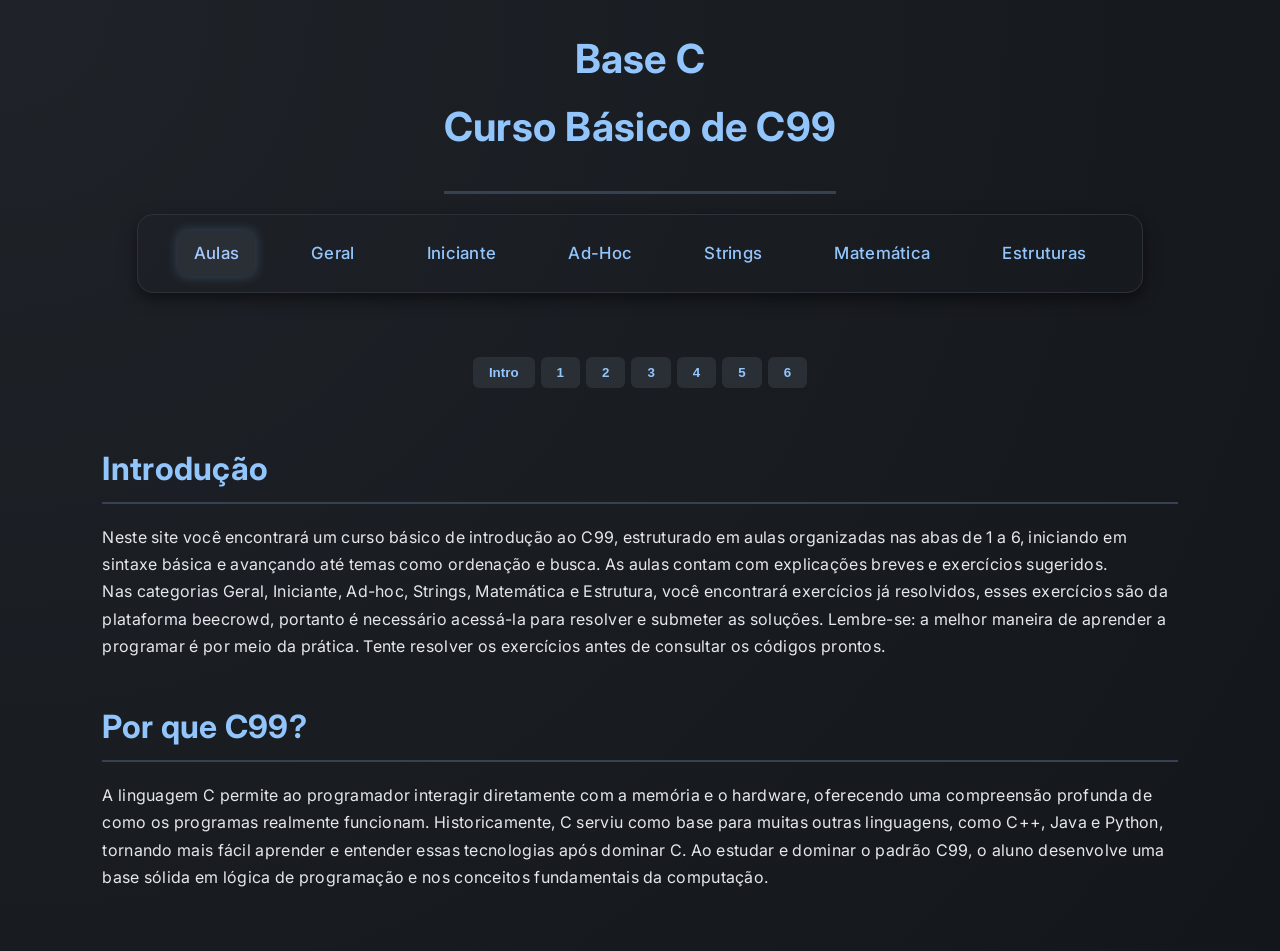
<file: index.html>
<!DOCTYPE html>
<html lang="pt-br">
<head>
  <meta charset="UTF-8">
  <meta name="viewport" content="width=device-width, initial-scale=1.0">
  <title>Base C</title>
  <link rel="stylesheet" href="css/style.css">
  <link rel="icon" href="/imagens/c.png" type="image/png">

  <!-- CSS MÍNIMO e NAMESPACED só para controlar visibilidade das "abas" sem tocar no seu style.css -->
  <style>
    .aula { display: none; }
    .aula.active { display: block; }

    /* Botões de navegação (muito simples, sem override pesado) */
    #abas-aulas { display:flex; gap:6px; flex-wrap:wrap; justify-content:center; margin:14px 0; }
    #abas-aulas .tab-btn { cursor:pointer; padding:6px 10px; border-radius:6px; background:transparent; border:1px solid transparent; }
  </style>
</head>
<body>
  <h1>Base C<br>Curso Básico de C99</h1>

  <header class="banner">
    <nav class="categorias-menu">
      <a class="categoria ativo" href="/index.html">Aulas</a>
      <a class="categoria" href="/geral/geral.html">Geral</a>
      <a class="categoria" href="/iniciante/iniciante.html">Iniciante</a>
      <a class="categoria" href="/adhoc/adhoc.html">Ad-Hoc</a>
      <a class="categoria" href="/strings/strings.html">Strings</a>
      <a class="categoria" href="/matematica/matematica.html">Matemática</a>
      <a class="categoria" href="/estruturas/estruturas.html">Estruturas</a>
    </nav>
  </header>

  <!-- Botões de navegação das aulas (um único arquivo) -->
  <div id="abas-aulas" role="tablist" aria-label="Navegação entre aulas">
    <button type="button" class="tab-btn" data-target="intro">Intro</button>
    <button type="button" class="tab-btn" data-target="aula-1">1</button>
    <button type="button" class="tab-btn" data-target="aula-2">2</button>
    <button type="button" class="tab-btn" data-target="aula-3">3</button>
    <button type="button" class="tab-btn" data-target="aula-4">4</button>
    <button type="button" class="tab-btn" data-target="aula-5">5</button>
    <button type="button" class="tab-btn" data-target="aula-6">6</button>
  </div>

  <!-- ---------- Conteúdo (tudo dentro do mesmo HTML) ---------- -->
  <!-- Cada section tem class="aula" e id único; a exibição é controlada por JS -->
  <main>
    <!-- Intro / Por que C99? -->
    <section id="intro" class="aula">
      <h2>Introdução</h2>

      <p>Neste site você encontrará um curso básico de introdução ao C99, estruturado em aulas organizadas nas abas de 1 a 6, iniciando em sintaxe básica e avançando até temas como ordenação e busca. As aulas contam com explicações breves e exercícios sugeridos.
        <br>
        Nas categorias Geral, Iniciante, Ad-hoc, Strings, Matemática e Estrutura, você encontrará exercícios já resolvidos, esses exercícios são da plataforma beecrowd, portanto é necessário acessá-la para resolver e submeter as soluções. Lembre-se: a melhor maneira de aprender a programar é por meio da prática. Tente resolver os exercícios antes de consultar os códigos prontos.
      </p>

      <h2>Por que C99?</h2>
      
      <p>A linguagem C permite ao programador interagir diretamente com a memória e o hardware, oferecendo uma compreensão profunda de como os programas realmente funcionam. Historicamente, C serviu como base para muitas outras linguagens, como C++, Java e Python, tornando mais fácil aprender e entender essas tecnologias após dominar C. Ao estudar e dominar o padrão C99, o aluno desenvolve uma base sólida em lógica de programação e nos conceitos fundamentais da computação.</p>
    </section>

    <!-- Aula 1 -->
    <section id="aula-1" class="aula">
      <h2>AULA 1 – Sintaxe Básica do C99</h2>

      <h3>Estrutura mínima de um programa</h3>
      <p>Um programa em C99 sempre tem uma função principal <code>main</code>, onde a execução começa.</p>
      <div class="codigo">
<pre><code>#include &lt;stdio.h&gt;

int main(void) {
    printf("Olá, Gabriel!\n");
    return 0;
}
</code></pre>
      </div>

      <h3>Declaração de variáveis</h3>
      <div class="codigo">
<pre><code>int idade = 19;       // número inteiro
float altura = 1.75;  // número real
char letra = 'G';     // caractere único</code></pre>
      </div>
      <p><strong>⚠️ Lembre-se:</strong> C é fortemente tipado — não dá pra trocar o tipo depois.</p>

      <h3>Entrada e saída</h3>
      <div class="codigo">
<pre><code>#include &lt;stdio.h&gt;

int main(void) {
    int x;
    printf("Digite um número: ");
    scanf("%d", &x); 
    printf("Você digitou: %d\n", x);
    return 0;
}</code></pre>
      </div>

      <h3>Formatos principais do scanf/printf</h3>
      <table>
        <tr><th>Tipo</th><th>Descrição</th><th>Formato</th></tr>
        <tr><td>int</td><td>Inteiro</td><td>%d</td></tr>
        <tr><td>float</td><td>Real</td><td>%f</td></tr>
        <tr><td>double</td><td>Real duplo</td><td>%lf</td></tr>
        <tr><td>char</td><td>Caractere</td><td>%c</td></tr>
        <tr><td>char[]</td><td>String</td><td>%s</td></tr>
      </table>

      <h3>Operadores básicos</h3>
      <table>
        <tr><th>Categoria</th><th>Exemplos</th><th>Descrição</th></tr>
        <tr><td>Aritméticos</td><td>+ - * / %</td><td>soma, subtração, multiplicação, divisão, resto</td></tr>
        <tr><td>Relacionais</td><td>== != &gt; &lt; &gt;= &lt;=</td><td>comparações</td></tr>
        <tr><td>Lógicos</td><td>&& || !</td><td>operações lógicas</td></tr>
        <tr><td>Atribuição</td><td>= += -= *= /=</td><td>atribui ou atualiza valores</td></tr>
      </table>

      <h3>Comentários</h3>
      <div class="codigo">
<pre><code>// comentário de uma linha

/*
comentário
de várias linhas
*/</code></pre>
      </div>

      <h3>Desafio da Aula 1</h3>
      <p>Escreva um programa que:</p>
      <ul>
        <li>Leia dois números inteiros.</li>
        <li>Mostre a soma, diferença, produto e quociente entre eles (com duas casas decimais).</li>
      </ul>
      <p><strong>💡 Dica:</strong> use <code>%.2f</code> para limitar as casas decimais.</p>
    </section>

    <!-- Aula 2 -->
    <section id="aula-2" class="aula">
      <h2>AULA 2 – Estruturas de Decisão e Repetição</h2>

      <h3>Estruturas de Decisão</h3>

      <h4>✅ if / else</h4>
      <p>Executa um bloco se a condição for verdadeira, senão outro bloco.</p>
      <div class="codigo">
<pre><code>#include &lt;stdio.h&gt;

int main(void) {
    int idade;
    printf("Digite sua idade: ");
    scanf("%d", &idade);

    if (idade >= 18) {
        printf("Maior de idade.\n");
    } else {
        printf("Menor de idade.\n");
    }

    return 0;
}</code></pre>
      </div>
      <p>⚠️ As chaves <code>{}</code> são opcionais para um bloco de uma linha, mas é recomendado sempre usar.</p>

      <h4>✅ if / else if / else</h4>
      <p>Usado quando há múltiplas condições possíveis.</p>
      <div class="codigo">
<pre><code>#include &lt;stdio.h&gt;

int main(void) {
    int nota;
    printf("Digite sua nota: ");
    scanf("%d", &amp;nota);

    if (nota >= 90) {
        printf("Aprovado com A\n");
    } else if (nota >= 70) {
        printf("Aprovado com B\n");
    } else if (nota >= 50) {
        printf("Aprovado com C\n");
    } else {
        printf("Reprovado\n");
    }

    return 0;
}</code></pre>
      </div>

      <h4>✅ switch / case</h4>
      <p>Mais eficiente que vários if/else quando se compara um valor fixo.</p>
      <div class="codigo">
<pre><code>#include &lt;stdio.h&gt;

int main(void) {
    int opcao;
    printf("1 - Café\n2 - Chá\n3 - Suco\nEscolha: ");
    scanf("%d", &opcao);

    switch (opcao) {
        case 1:
            printf("Você escolheu café.\n");
            break;
        case 2:
            printf("Você escolheu chá.\n");
            break;
        case 3:
            printf("Você escolheu suco.\n");
            break;
        default:
            printf("Opção inválida.\n");
    }

    return 0;
}</code></pre>
      </div>
      <p>⚠️ Nunca esqueça do <code>break</code>, senão o programa continua executando os próximos <code>case</code>.</p>

      <h3>Estruturas de Repetição</h3>

      <h4>🔸 while</h4>
      <p>Repete enquanto a condição for verdadeira.</p>
      <div class="codigo">
<pre><code>#include &lt;stdio.h&gt;

int main(void) {
    int i = 1;
    while (i <= 5) {
        printf("%d\n", i);
        i++; 
    }
    return 0;
}</code></pre>
      </div>

      <h4>🔸 do / while</h4>
      <p>Garante pelo menos uma execução, mesmo que a condição seja falsa no início.</p>
      <div class="codigo">
<pre><code>#include &lt;stdio.h&gt;

int main(void) {
    int senha;
    do {
        printf("Digite a senha (1234): ");
        scanf("%d", &senha);
    } while (senha != 1234);

    printf("Acesso permitido!\n");
    return 0;
}</code></pre>
      </div>

      <h4>🔸 for</h4>
      <p>Mais usado quando sabemos o número de repetições.</p>
      <div class="codigo">
<pre><code>#include &lt;stdio.h&gt;

int main(void) {
    for (int i = 0; i &lt; 5; i++) {
        printf("Valor de i: %d\n", i);
    }
    return 0;
}</code></pre>
      </div>
      <p>Estrutura: <code>for (inicialização; condição; incremento)</code></p>

      <h3>Comandos úteis dentro de laços</h3>
      <table>
        <tr><th>Comando</th><th>Função</th></tr>
        <tr><td>break</td><td>Encerra o laço imediatamente</td></tr>
        <tr><td>continue</td><td>Pula o restante do laço e vai para a próxima iteração</td></tr>
      </table>
      <div class="codigo">
<pre><code>#include &lt;stdio.h&gt;

int main(void) {
    for (int i = 1; i &lt;= 10; i++) {
        if (i == 5) continue; // pula o 5
        if (i == 8) break;    // para no 8
        printf("%d ", i);
    }
    return 0;
}</code></pre>
      </div>
      <p>Saída: <code>1 2 3 4 6 7</code></p>

      <h3>Desafio da Aula 2</h3>
      <p>Escreva um programa que:</p>
      <ul>
        <li>Leia um número <code>n</code>.</li>
        <li>Some todos os números de 1 até <code>n</code> usando <code>for</code> e mostre o resultado.</li>
        <li>Tente reescrever usando <code>while</code>.</li>
      </ul>
    </section>

    <!-- Aula 3 -->
    <section id="aula-3" class="aula">
      <h2>AULA 3 – Variáveis Compostas em C99</h2>

      <p>Em C, variáveis compostas permitem armazenar vários valores do mesmo tipo. Os principais são:</p>
      <ul>
        <li><strong>Vetores</strong> (arrays unidimensionais)</li>
        <li><strong>Matrizes</strong> (arrays bidimensionais)</li>
        <li><strong>Strings</strong> (arrays de char)</li>
      </ul>

      <h3>🔹 Vetores (arrays)</h3>
      <p>Um vetor é uma sequência contígua de elementos do mesmo tipo.</p>
      <div class="codigo">
<pre><code>#include &lt;stdio.h&gt;

int main(void) {
    int numeros[5]; // vetor de 5 inteiros

    // Leitura
    for (int i = 0; i &lt; 5; i++) {
        printf("Digite o número %d: ", i + 1);
        scanf("%d", &numeros[i]);
    }

    // Exibição
    printf("Valores digitados: ");
    for (int i = 0; i &lt; 5; i++) {
        printf("%d ", numeros[i]);
    }

    return 0;
}</code></pre>
      </div>
      <p>🧩 Importante: os índices começam em 0 e vão até <code>tamanho-1</code>.</p>

      <h4>🔸 Inicialização direta</h4>
      <div class="codigo">
<pre><code>int notas[4] = {8, 9, 7, 10};
int notas2[] = {8, 9, 7, 10}; // compilador deduz o tamanho
</code></pre>
      </div>

      <h3>🔹 Matrizes (arrays bidimensionais)</h3>
      <p>Uma matriz é como uma tabela com linhas e colunas.</p>
      <div class="codigo">
<pre><code>#include &lt;stdio.h&gt;

int main(void) {
    int matriz[2][3]; // 2 linhas, 3 colunas

    // Leitura
    for (int i = 0; i &lt; 2; i++) {
        for (int j = 0; j &lt; 3; j++) {
            printf("Elemento [%d][%d]: ", i, j);
            scanf("%d", &matriz[i][j]);
        }
    }

    // Exibição
    printf("\nMatriz digitada:\n");
    for (int i = 0; i &lt; 2; i++) {
        for (int j = 0; j &lt; 3; j++) {
            printf("%d ", matriz[i][j]);
        }
        printf("\n");
    }

    return 0;
}</code></pre>
      </div>
      <p>⚙️ A memória da matriz é contígua, mas indexada em duas dimensões.</p>

      <h3>🔹 Strings</h3>
      <p>Strings em C são vetores de caracteres terminados por <code>'\0'</code> (caractere nulo).</p>
      <div class="codigo">
<pre><code>#include &lt;stdio.h&gt;

int main(void) {
    char nome[20]; // até 19 letras + '\0'

    printf("Digite seu nome: ");
    scanf("%s", nome); // lê até o primeiro espaço

    printf("Olá, %s!\n", nome);
    return 0;
}</code></pre>
      </div>
      <p>⚠️ <code>scanf("%s")</code> não lê espaços. Para nomes completos, use <code>fgets()</code>:</p>
      <div class="codigo">
<pre><code>fgets(nome, 20, stdin);</code></pre>
      </div>

      <h4>🔸 Manipulação básica de strings</h4>
      <div class="codigo">
<pre><code>#include &lt;stdio.h&gt;
#include &lt;string.h&gt;

int main(void) {
    char palavra1[20] = "C99";
    char palavra2[20];

    strcpy(palavra2, palavra1);      // copia
    strcat(palavra2, " é legal");    // concatena
    printf("%s\n", palavra2);        // exibe
    printf("Tamanho: %lu\n", strlen(palavra2)); // tamanho

    return 0;
}</code></pre>
      </div>

      <h3>🔹 Vetores e funções matemáticas</h3>
      <p>A biblioteca <code>&lt;math.h&gt;</code> traz funções úteis:</p>
      <table>
        <tr><th>Função</th><th>Descrição</th></tr>
        <tr><td>sqrt(x)</td><td>Raiz quadrada</td></tr>
        <tr><td>pow(x, y)</td><td>Potência</td></tr>
        <tr><td>fabs(x)</td><td>Valor absoluto (float)</td></tr>
        <tr><td>ceil(x) / floor(x)</td><td>Arredondamento para cima/baixo</td></tr>
      </table>
      <div class="codigo">
<pre><code>#include &lt;stdio.h&gt;
#include &lt;math.h&gt;

int main(void) {
    float valores[3] = {4.0, 9.0, 16.0};

    for (int i = 0; i &lt; 3; i++) {
        printf("Raiz de %.1f = %.1f\n", valores[i], sqrt(valores[i]));
    }

    return 0;
}</code></pre>
      </div>

      <h3>Desafio da Aula 3</h3>
      <ul>
        <li>Leia 5 números reais e armazene em um vetor.</li>
        <li>Calcule a média dos valores.</li>
        <li>Mostre todos os números maiores que a média.</li>
        <li>💡 Extra: faça uma matriz 3×3 e calcule a soma da diagonal principal.</li>
      </ul>
    </section>

    <!-- Aula 4 -->
    <section id="aula-4" class="aula">
      <h2>AULA 4 – Modularização em C99</h2>

      <p>A modularização é o processo de dividir um programa em partes menores (funções). Isso deixa o código mais limpo, reutilizável e fácil de manter.</p>

      <h3>🔹 Estrutura básica de uma função</h3>
      <p><code>tipo_de_retorno nome_da_funcao(parâmetros) { /* corpo */ return valor; }</code></p>

      <div class="codigo">
<pre><code>#include &lt;stdio.h&gt;

// Função que soma dois inteiros
int soma(int a, int b) {
    return a + b;
}

int main(void) {
    int x = 10, y = 5;
    int resultado = soma(x, y);
    printf("Soma = %d\n", resultado);
    return 0;
}</code></pre>
      </div>

      <h3>🔹 Tipos de funções</h3>
      <table>
        <tr><th>Tipo</th><th>Exemplo</th><th>Descrição</th></tr>
        <tr><td>void</td><td>void mensagem()</td><td>Não retorna nada</td></tr>
        <tr><td>com retorno</td><td>int soma()</td><td>Retorna um valor</td></tr>
        <tr><td>com parâmetros</td><td>float media(float a, float b)</td><td>Recebe valores externos</td></tr>
      </table>

      <h4>✅ Exemplo: função sem retorno e sem parâmetros</h4>
      <div class="codigo">
<pre><code>void saudacao(void) {
    printf("Olá, Gabriel!\n");
}

int main(void) {
    saudacao();
    return 0;
}</code></pre>
      </div>

      <h4>✅ Exemplo: função com retorno e parâmetros</h4>
      <div class="codigo">
<pre><code>#include &lt;stdio.h&gt;

int quadrado(int n) {
    return n * n;
}

int main(void) {
    printf("Quadrado de 5 = %d\n", quadrado(5));
    return 0;
}</code></pre>
      </div>

      <h3>🔹 Escopo de variáveis</h3>
      <p>Variáveis locais → existem apenas dentro da função. <br>
         Variáveis globais → declaradas fora de qualquer função.</p>

      <div class="codigo">
<pre><code>#include &lt;stdio.h&gt;

int global = 10;

void mostrar(void) {
    int local = 5;
    printf("Global = %d | Local = %d\n", global, local);
}

int main(void) {
    mostrar();
    return 0;
}</code></pre>
      </div>
      <p>⚠️ Use variáveis globais com moderação — elas dificultam o controle do estado do programa.</p>

      <h3>🔹 Passagem de parâmetros</h3>
      <p>Por padrão, em C, os parâmetros são passados por valor (uma cópia é feita). Para alterar a variável original, usamos ponteiros (veremos melhor na Aula 5).</p>

      <div class="codigo">
<pre><code>#include &lt;stdio.h&gt;

void dobra(int n) {
    n = n * 2;
}

int main(void) {
    int x = 10;
    dobra(x);
    printf("%d\n", x); // ainda é 10
    return 0;
}</code></pre>
      </div>
      <p>A variável não muda no main porque apenas uma cópia foi alterada.</p>

      <h3>🔹 Declaração antecipada (protótipo de função)</h3>
      <div class="codigo">
<pre><code>#include &lt;stdio.h&gt;

int soma(int a, int b); // protótipo

int main(void) {
    printf("%d\n", soma(3, 4));
    return 0;
}

int soma(int a, int b) {
    return a + b;
}</code></pre>
      </div>
      <p>Permite organizar funções em arquivos separados.</p>

      <h3>🔹 Arquivos múltiplos</h3>
      <p>Em projetos grandes, usamos:</p>
      <ul>
        <li>Arquivos <code>.c</code> → implementações</li>
        <li>Arquivos <code>.h</code> → cabeçalhos (declarações e protótipos)</li>
      </ul>

      <h4>Exemplo de estrutura</h4>
      <p>Arquivos:</p>
      <ul>
        <li>main.c</li>
        <li>funcoes.c</li>
        <li>funcoes.h</li>
      </ul>

      <h4>funcoes.h</h4>
      <div class="codigo">
<pre><code>#ifndef FUNCOES_H
#define FUNCOES_H

int soma(int a, int b);
void mensagem(void);

#endif</code></pre>
      </div>

      <h4>funcoes.c</h4>
      <div class="codigo">
<pre><code>#include &lt;stdio.h&gt;
#include "funcoes.h"

int soma(int a, int b) {
    return a + b;
}

void mensagem(void) {
    printf("Bem-vindo ao programa modular!\n");
}</code></pre>
      </div>

      <h4>main.c</h4>
      <div class="codigo">
<pre><code>#include "funcoes.h"

int main(void) {
    mensagem();
    printf("Resultado: %d\n", soma(2, 3));
    return 0;
}</code></pre>
      </div>

      <h4>Compilação (terminal)</h4>
      <div class="codigo">
<pre><code>gcc main.c funcoes.c -o programa</code></pre>
      </div>

      <h3>Desafio da Aula 4</h3>
      <ul>
        <li>Crie um programa dividido em 3 arquivos (<code>main.c</code>, <code>operacoes.c</code>, <code>operacoes.h</code>).</li>
        <li>Leia dois números inteiros.</li>
        <li>Tenha funções para soma, subtração, multiplicação e divisão.</li>
        <li>Mostre todos os resultados.</li>
        <li>💡 Extra: adicione uma função que indique qual número é maior.</li>
      </ul>
    </section>

    <!-- Aula 5 -->
    <section id="aula-5" class="aula">
      <h2>AULA 5 – Ponteiros e Alocação Dinâmica</h2>

      <h3>🔹 1. O que é um ponteiro?</h3>
      <p>Um ponteiro é uma variável que guarda o endereço de memória de outra variável.</p>

      <div class="codigo">
<pre><code>int x = 10;
int *p = &x;  // p aponta para x

#include &lt;stdio.h&gt;

int main(void) {
    int x = 10;
    int *p = &x;

    printf("Valor de x: %d\n", x);
    printf("Endereço de x: %p\n", &x);
    printf("Valor de p (endereço armazenado): %p\n", p);
    printf("Valor apontado por p: %d\n", *p);

    *p = 20; // altera o valor de x através do ponteiro
    printf("Novo valor de x: %d\n", x);

    return 0;
}</code></pre>
      </div>

      <p>⚡ Símbolos importantes:</p>
      <ul>
        <li><code>&</code> → endereço da variável</li>
        <li><code>*</code> → valor contido no endereço (desreferenciação)</li>
      </ul>

      <h3>🔹 2. Ponteiros e funções</h3>
      <p>Ponteiros permitem modificar variáveis fora da função (passagem por referência).</p>

      <div class="codigo">
<pre><code>#include &lt;stdio.h&gt;

void dobrar(int *n) {
    *n = *n * 2; // acessa e modifica o valor original
}

int main(void) {
    int x = 5;
    dobrar(&x);
    printf("Valor dobrado: %d\n", x);
    return 0;
}</code></pre>
      </div>

      <h3>🔹 3. Ponteiros e vetores</h3>
      <p>Em C, o nome de um vetor já é um ponteiro para o primeiro elemento.</p>

      <div class="codigo">
<pre><code>#include &lt;stdio.h&gt;

int main(void) {
    int v[3] = {10, 20, 30};
    int *p = v; // equivale a &v[0]

    printf("%d\n", *p);       // 10
    printf("%d\n", *(p + 1)); // 20
    printf("%d\n", *(p + 2)); // 30
    return 0;
}</code></pre>
      </div>

      <p>O ponteiro anda na memória conforme o tipo. <code>p + 1</code> vai para o próximo inteiro, não para o próximo byte.</p>

      <h3>🔹 4. Ponteiros para ponteiros</h3>
      <div class="codigo">
<pre><code>#include &lt;stdio.h&gt;

int main(void) {
    int x = 42;
    int *p = &x;
    int **pp = &p;

    printf("%d\n", **pp); // acessa o valor final
    return 0;
}</code></pre>
      </div>

      <h2>🧩 Parte 2 – Alocação Dinâmica de Memória</h2>
      <p>Em vez de criar variáveis fixas, você pode pedir memória durante a execução. Biblioteca necessária: <code>&lt;stdlib.h&gt;</code></p>

      <h3>🔹 malloc()</h3>
      <p>Aloca um bloco de memória sem inicializar.</p>
      <div class="codigo">
<pre><code>int *p = malloc(5 * sizeof(int));</code></pre>
      </div>

      <p>O tamanho deve ser dado em bytes → <code>sizeof(tipo)</code> ajuda a garantir portabilidade.</p>

      <h3>🔹 calloc()</h3>
      <p>Semelhante ao malloc(), mas inicializa a memória com zero.</p>
      <div class="codigo">
<pre><code>int *p = calloc(5, sizeof(int));</code></pre>
      </div>

      <h3>🔹 realloc()</h3>
      <p>Redimensiona um bloco já alocado.</p>
      <div class="codigo">
<pre><code>p = realloc(p, 10 * sizeof(int));</code></pre>
      </div>

      <h3>🔹 free()</h3>
      <p>Libera a memória quando não for mais usada.</p>
      <div class="codigo">
<pre><code>free(p);
p = NULL; // boa prática: evita ponteiro solto</code></pre>
      </div>

      <h3>🔹 Exemplo completo de vetor dinâmico</h3>
      <div class="codigo">
<pre><code>#include &lt;stdio.h&gt;
#include &lt;stdlib.h&gt;

int main(void) {
    int n;
    printf("Digite o tamanho do vetor: ");
    scanf("%d", &n);

    int *v = malloc(n * sizeof(int));

    if (v == NULL) {
        printf("Erro de alocação!\n");
        return 1;
    }

    for (int i = 0; i &lt; n; i++) {
        v[i] = i + 1;
    }

    printf("Vetor alocado: ");
    for (int i = 0; i &lt; n; i++) {
        printf("%d ", v[i]);
    }

    free(v);
    return 0;
}</code></pre>
      </div>

      <h3>🔹 Matrizes dinâmicas (nível intermediário)</h3>
      <div class="codigo">
<pre><code>#include &lt;stdio.h&gt;
#include &lt;stdlib.h&gt;

int main(void) {
    int linhas = 3, colunas = 3;

    int **matriz = malloc(linhas * sizeof(int*));
    for (int i = 0; i &lt; linhas; i++) {
        matriz[i] = malloc(colunas * sizeof(int));
    }

    // Preenchimento
    for (int i = 0; i &lt; linhas; i++) {
        for (int j = 0; j &lt; colunas; j++) {
            matriz[i][j] = i + j;
        }
    }

    // Exibição
    for (int i = 0; i &lt; linhas; i++) {
        for (int j = 0; j &lt; colunas; j++) {
            printf("%d ", matriz[i][j]);
        }
        printf("\n");
    }

    // Liberação
    for (int i = 0; i &lt; linhas; i++) {
        free(matriz[i]);
    }
    free(matriz);

    return 0;
}</code></pre>
      </div>

      <h3>🧩 Desafio da Aula 5</h3>
      <ul>
        <li>Peça ao usuário um número <code>n</code>.</li>
        <li>Alocar dinamicamente um vetor de <code>n</code> posições.</li>
        <li>Ler os números e calcular a média.</li>
        <li>Mostrar todos os números acima da média.</li>
        <li>Liberar a memória no final.</li>
        <li>💡 Extra: transforme o mesmo programa para usar matriz dinâmica NxM.</li>
      </ul>
    </section>

    <!-- Aula 6 -->
    <section id="aula-6" class="aula">
      <h2>AULA 6 – Ordenação e Busca em C99</h2>

      <h3>🔹 1. Busca Linear (Sequencial)</h3>
      <p>Percorre o vetor do início ao fim até achar o elemento.</p>
      <div class="codigo">
<pre><code>#include &lt;stdio.h&gt;

int busca_linear(int v[], int n, int x) {
    for (int i = 0; i &lt; n; i++) {
        if (v[i] == x) {
            return i; // retorna o índice onde encontrou
        }
    }
    return -1; // não encontrou
}

int main(void) {
    int v[5] = {4, 2, 9, 7, 1};
    int pos = busca_linear(v, 5, 7);

    if (pos != -1)
        printf("Encontrado na posição %d\n", pos);
    else
        printf("Não encontrado\n");

    return 0;
}</code></pre>
      </div>
      <p>🧩 É simples, mas lento para grandes quantidades de dados: O(n).</p>

      <h3>🔹 2. Busca Binária</h3>
      <p>Funciona somente em vetores ordenados. Divide o vetor ao meio a cada comparação → muito mais rápida (O(log n)).</p>
      <div class="codigo">
<pre><code>#include &lt;stdio.h&gt;

int busca_binaria(int v[], int n, int x) {
    int ini = 0, fim = n - 1;

    while (ini &lt;= fim) {
        int meio = (ini + fim) / 2;

        if (v[meio] == x)
            return meio;
        else if (v[meio] &lt; x)
            ini = meio + 1;
        else
            fim = meio - 1;
    }
    return -1;
}

int main(void) {
    int v[6] = {1, 3, 5, 7, 9, 11};
    int pos = busca_binaria(v, 6, 7);

    if (pos != -1)
        printf("Encontrado na posição %d\n", pos);
    else
        printf("Não encontrado\n");

    return 0;
}</code></pre>
      </div>

      <h3>⚙️ Algoritmos de Ordenação</h3>
      <p>Agora, vamos ordenar vetores. Esses são os mais clássicos e caem em provas, competições e entrevistas.</p>

      <h4>🔸 1. Bubble Sort</h4>
      <p>Compara pares vizinhos e troca quando estão fora de ordem. É simples, mas lento (O(n²)).</p>
      <div class="codigo">
<pre><code>#include &lt;stdio.h&gt;

void bubble_sort(int v[], int n) {
    for (int i = 0; i &lt; n - 1; i++) {
        for (int j = 0; j &lt; n - i - 1; j++) {
            if (v[j] &gt; v[j + 1]) {
                int temp = v[j];
                v[j] = v[j + 1];
                v[j + 1] = temp;
            }
        }
    }
}

int main(void) {
    int v[5] = {5, 3, 1, 4, 2};
    bubble_sort(v, 5);

    printf("Vetor ordenado: ");
    for (int i = 0; i &lt; 5; i++)
        printf("%d ", v[i]);
    printf("\n");

    return 0;
}</code></pre>
      </div>

      <h4>🔸 2. Selection Sort</h4>
      <p>Seleciona o menor elemento e o coloca na posição correta a cada passo. Também O(n²), mas faz menos trocas que o Bubble.</p>
      <div class="codigo">
<pre><code>#include &lt;stdio.h&gt;

void selection_sort(int v[], int n) {
    for (int i = 0; i &lt; n - 1; i++) {
        int min = i;
        for (int j = i + 1; j &lt; n; j++) {
            if (v[j] &lt; v[min])
                min = j;
        }
        int temp = v[i];
        v[i] = v[min];
        v[min] = temp;
    }
}</code></pre>
      </div>

      <h4>🔸 3. Insertion Sort</h4>
      <p>Constrói o vetor ordenado inserindo um elemento de cada vez na posição correta. Muito eficiente para vetores quase ordenados.</p>
      <div class="codigo">
<pre><code>#include &lt;stdio.h&gt;

void insertion_sort(int v[], int n) {
    for (int i = 1; i &lt; n; i++) {
        int atual = v[i];
        int j = i - 1;

        while (j &gt;= 0 &amp;&amp; v[j] &gt; atual) {
            v[j + 1] = v[j];
            j--;
        }
        v[j + 1] = atual;
    }
}</code></pre>
      </div>

      <h4>🔸 4. Comparando na prática</h4>
      <div class="codigo">
<pre><code>#include &lt;stdio.h&gt;

void bubble_sort(int v[], int n);
void selection_sort(int v[], int n);
void insertion_sort(int v[], int n);

int main(void) {
    int v[6] = {8, 3, 7, 4, 9, 1};
    int opcao;

    printf("1 - Bubble\n2 - Selection\n3 - Insertion\nEscolha: ");
    scanf("%d", &opcao);

    switch (opcao) {
        case 1: bubble_sort(v, 6); break;
        case 2: selection_sort(v, 6); break;
        case 3: insertion_sort(v, 6); break;
        default: printf("Opção inválida\n"); return 0;
    }

    printf("Vetor ordenado: ");
    for (int i = 0; i &lt; 6; i++)
        printf("%d ", v[i]);
    printf("\n");
    return 0;
}

// Implementações
void bubble_sort(int v[], int n) {
    for (int i = 0; i &lt; n - 1; i++)
        for (int j = 0; j &lt; n - i - 1; j++)
            if (v[j] &gt; v[j + 1]) {
                int temp = v[j];
                v[j] = v[j + 1];
                v[j + 1] = temp;
            }
}

void selection_sort(int v[], int n) {
    for (int i = 0; i &lt; n - 1; i++) {
        int min = i;
        for (int j = i + 1; j &lt; n; j++)
            if (v[j] &lt; v[min])
                min = j;
        int temp = v[i];
        v[i] = v[min];
        v[min] = temp;
    }
}

void insertion_sort(int v[], int n) {
    for (int i = 1; i &lt; n; i++) {
        int atual = v[i];
        int j = i - 1;
        while (j &gt;= 0 &amp;&amp; v[j] &gt; atual) {
            v[j + 1] = v[j];
            j--;
        }
        v[j + 1] = atual;
    }
}</code></pre>
      </div>

      <h3>🧩 Desafio Final</h3>
      <ul>
        <li>Leia n números de um vetor (use malloc).</li>
        <li>Pergunte ao usuário se quer ordenar (1) ou buscar (2).</li>
        <li>Se for ordenar → escolha o método e mostre o vetor ordenado.</li>
        <li>Se for buscar → use busca binária (somente depois de ordenar).</li>
        <li>💡 Extra: compare o tempo de execução entre Bubble e Insertion usando <code>clock()</code> da <code>&lt;time.h&gt;</code>.</li>
        <li>Liberar a memória no final.</li>
      </ul>
    </section>
  </main>

  <!-- ---------- JS mínimo para controlar abas (preserva seu style.css) ---------- -->
  <script>
    (function(){
      const btns = Array.from(document.querySelectorAll('#abas-aulas .tab-btn'));
      const aulas = Array.from(document.querySelectorAll('.aula'));

      function showAula(id, pushState = true){
        // esconde todas e mostra a selecionada
        aulas.forEach(s => s.classList.remove('active'));
        const target = document.getElementById(id);
        if(target) target.classList.add('active');

        // Atualiza atributo aria-selected nos botões
        btns.forEach(b => {
          b.setAttribute('aria-selected', b.getAttribute('data-target') === id ? 'true' : 'false');
        });

        // atualiza hash da URL para permitir voltar/compartilhar
        if(pushState){
          try {
            history.pushState(null, '', '#' + id);
          } catch(e) {
            location.hash = '#' + id;
          }
        }
      }

      // click handlers
      btns.forEach(b => {
        const tgt = b.getAttribute('data-target');
        b.addEventListener('click', () => showAula(tgt));
      });

      // suporte a hash na carga e no back/forward
      function handleHash(){
        const hash = location.hash.replace('#','') || '';
        // escolha padrão: aula-1 se hash inválido
        const validIds = aulas.map(a => a.id);
        if(hash && validIds.includes(hash)){
          showAula(hash, false);
        } else {
          showAula('intro', false);
        }
      }
      window.addEventListener('popstate', handleHash);
      window.addEventListener('hashchange', handleHash);

      // atalhos de teclado: números 1-6 e 0 para intro
      window.addEventListener('keydown', (e) => {
        if (e.target && (e.target.tagName === 'INPUT' || e.target.tagName === 'TEXTAREA' || e.target.isContentEditable)) return;
        if(/^[1-6]$/.test(e.key)){
          showAula('aula-' + e.key);
        } else if(e.key === '0'){
          showAula('intro');
        } else if(e.key === 'ArrowRight'){
          // next
          const ids = aulas.map(a => a.id);
          const cur = ids.findIndex(id => document.getElementById(id).classList.contains('active'));
          const next = Math.min(ids.length-1, cur+1);
          showAula(ids[next]);
        } else if(e.key === 'ArrowLeft'){
          const ids = aulas.map(a => a.id);
          const cur = ids.findIndex(id => document.getElementById(id).classList.contains('active'));
          const prev = Math.max(0, cur-1);
          showAula(ids[prev]);
        }
      });

      // inicializa com hash ou padrão
      handleHash();
    })();
  </script>
</body>
</html>
</file>
<file: css/style.css>
@import url('https://fonts.googleapis.com/css2?family=Inter:wght@400;500;600;700&display=swap');

/* ===== Reset básico ===== */
* {
  margin: 0;
  padding: 0;
  box-sizing: border-box;
}

/* ===== Body ===== */
body {
  font-family: 'Inter', sans-serif;
  background: radial-gradient(circle at top left, #1f2329 0%, #13161a 100%);
  color: #e5e7eb;
  display: flex;
  flex-direction: column;
  align-items: center;
  line-height: 1.7;
  min-height: 100vh;
  padding: 0 8%;
  letter-spacing: 0.3px;
  overflow-x: hidden;
}

h1 {
  font-size: 2.5rem;
  margin-bottom: 20px;
  font-weight: 700;
  color: #93c5fd;
  text-align: center;
  border-bottom: 3px solid #374151;
  padding-bottom: 30px;
  padding-top: 25px;
}

h2 {
  font-size: 2rem;
  color: #93c5fd;
  border-bottom: 2px solid #374151;
  padding-bottom: 6px;
  margin: 40px 0 20px 0;
}

h3 {
  font-size: 1.5rem;
  color: #60a5fa;
  margin: 25px 0 10px 0;
}

h4 {
  font-size: 1.2rem;
  color: #93c5fd;
  margin: 15px 0 8px 0;
}

/* ===== Paragraphs e listas ===== */
p {
  margin-bottom: 15px;
  font-size: 1rem;
}

ul {
  margin-left: 20px;
  margin-bottom: 15px;
}

li {
  margin-bottom: 8px;
}

/* ===== Links ===== */
a {
  color: #93c5fd;
  text-decoration: none;
  transition: all 0.2s ease;
}

a:hover {
  color: #a5c9ff;
  text-decoration: underline;
}

/* ===== Navegação ===== */
nav {
  display: flex;
  justify-content: center;
  gap: 40px;
  padding: 16px 40px;
  border-radius: 16px;
  border: 1px solid #2c313a;
  box-shadow: 0 6px 16px rgba(0, 0, 0, 0.5);
  width: fit-content;
  margin: 0 auto 50px auto;
}

nav a.categoria {
  color: #93c5fd;
  font-weight: 500;
  font-size: 1.05rem;
  padding: 8px 16px;
  border-radius: 8px;
  transition: background-color 0.2s ease-in-out, color 0.2s;
}

nav a.categoria:hover {
  background-color: #2a2f36;
  color: #a5c9ff;
}

/* ===== Botão ativo (página atual) ===== */
nav a.categoria.ativo {
  background-color: #2a2f36;
  color: #a5c9ff;
  box-shadow: 0 0 12px rgba(147, 197, 253, 0.25);
  transition: all 0.25s ease-in-out;
}

/* ===== Seções ===== */
section {
  width: 100%;
  max-width: 1100px;
  margin-bottom: 60px;
}

.caixa {
  background-color: #2a2f36;
  padding: 20px;
  border-radius: 12px;
  margin-bottom: 30px;
  box-shadow: 0 4px 10px rgba(0,0,0,0.3);
}

.banner h1 {
  font-size: 2.7rem;
  font-weight: 700;
  color: #93c5fd;
  margin-bottom: 10px;
}

.banner p {
  font-size: 1.15rem;
  color: #cbd5e1;
}

/* ===== Código ===== */
.codigo, #codigo {
  background-color: #20242a;
  border: 1px solid #2f343c;
  border-radius: 12px;
  padding: 18px 22px;
  margin: 20px 0;
  font-family: 'Courier New', monospace;
  font-size: 0.95rem;
  overflow-x: auto;
  box-shadow: 0 4px 12px rgba(0,0,0,0.4);
}

#codigo {
  position: relative;
  flex: 2 1 700px;
  max-height: 75vh;
  overflow-y: auto;
  transition: all 0.3s ease-in-out;
}

#codigo:hover {
  transform: scale(1.02);
  box-shadow: inset 0 0 15px rgba(255,255,255,0.1), 0 8px 20px rgba(0,0,0,0.6);
}

/* Botão copiar código */
#copiar-btn {
  position: absolute;
  top: 10px;
  right: 10px;
  background-color: #2a2f36;
  color: #93c5fd;
  border: none;
  padding: 10px;
  border-radius: 8px;
  cursor: pointer;
  font-size: 1rem;
  transition: background-color 0.2s ease-in-out;
  z-index: 10;
}

#copiar-btn:hover {
  background-color: #3b4252;
  color: #a5c9ff;
}

/* ===== Tabelas ===== */
table {
  border-collapse: collapse;
  margin-bottom: 20px;
  width: 100%;
}

th, td {
  border: 1px solid #374151;
  padding: 8px;
  text-align: left;
}

th {
  background-color: #374151;
}

/* ===== Scrollbars ===== */
::-webkit-scrollbar {
  width: 10px;
}

::-webkit-scrollbar-track {
  background-color: #2a2f36;
  border-radius: 10px;
}

::-webkit-scrollbar-thumb {
  background-color: #3b4252;
  border-radius: 10px;
  border: 3px solid #2a2f36;
}

::-webkit-scrollbar-thumb:hover {
  background-color: #4c566a;
}

/* ===== Inputs ===== */
.search-box input {
  width: 100%;
  padding: 12px 40px 12px 16px;
  border-radius: 10px;
  background-color: #2a2f36;
  color: #f3f4f6;
  border: 1px solid #3f4751;
  font-size: 1rem;
}

.search-box .lupa {
  position: absolute;
  right: 12px;
  top: 50%;
  transform: translateY(-50%);
  color: #9ca3af;
  pointer-events: none;
}

/* ===== Descrição expandida ===== */
.descricao-expandida {
  margin-top: 20px;
  padding: 15px 20px;
  background-color: #2a2f36;
  color: #d1d5db;
  border-radius: 12px;
  border: 1px solid #3f4751;
  font-size: 1rem;
  line-height: 1.6;
  white-space: pre-wrap;
  box-shadow: 0 4px 10px rgba(0, 0, 0, 0.3);
}

/* ===== Layout principal ===== */
.container {
  display: flex;
  gap: 40px;
  width: 100%;
  max-width: 1200px;
  margin-top: 10px;
  flex-wrap: wrap;
}

.sidebar {
  flex: 1 1 180px;
  display: flex;
  flex-direction: column;
  align-items: center;
}

/* ===== Lista lateral ===== */
#lista-arquivos {
  list-style: none;
  padding: auto;
  margin-bottom: 30px;
  display: flex;
  flex-direction: column;
  gap: 10px;
  width: 100%;
  max-width: 420px;
  flex-grow: 1;
  overflow-y: auto;
  max-height: 62vh;
  padding-right: 20px;
}

#lista-arquivos li button {
  width: 100%;
  background-color: #2a2f36;
  color: #f3f4f6;
  border: 1px solid #3f4751;
  border-radius: 12px;
  padding: 12px 20px;
  font-size: 1rem;
  font-weight: 600;
  cursor: pointer;
  transition: all 0.2s ease-in-out;
  text-align: left;
}

#lista-arquivos li button:hover {
  background-color: #3b4252;
  color: #93c5fd;
  transform: translateY(-2px);
  box-shadow: 0 6px 12px rgba(0, 0, 0, 0.4);
}

.search-box {
  position: relative;
  margin-bottom: 20px;
}

.search-box input {
  width: 100%;
  padding: 12px 40px 12px 16px;
  border-radius: 10px;
  background-color: #3f4751;
  color: #f3f4f6;
  border: 1px solid #3f4751;
  font-size: 1rem;
}

.search-box .lupa {
  position: absolute;
  right: 12px;
  top: 50%;
  transform: translateY(-50%);
  color: #9ca3af;
  pointer-events: none;
}

/* ===== Estilo das abas de navegação das aulas ===== */
#abas-aulas {
  display: flex;
  flex-wrap: wrap;
  gap: 8px;
  margin: 20px 0;
  justify-content: flex-start;
}

#abas-aulas button.tab-btn {
  padding: 8px 16px;
  border: none;
  border-radius: 6px;
  background-color: #2a2f36;
  color: #93c5fd;
  font-weight: bold;
  cursor: pointer;
  transition: all 0.2s ease;
}

#abas-aulas button.tab-btn:hover {
  background-color: #3f4751;
  transform: translateY(-2px);
}

#abas-aulas button.tab-btn.active {
  background-color: #2a2f36;
  color: #2a2f36;
  box-shadow: 0 4px 6px rgba(0,0,0,0.2);
  transform: translateY(-2px);
}


/* ============================================================
   RESPONSIVIDADE — Tablet (até 900px)
   ============================================================ */
@media (max-width: 900px) {
  body {
    padding: 0 5%;
  }

  h1 {
    font-size: 2rem;
  }

  h2 {
    font-size: 1.6rem;
  }

  h3 {
    font-size: 1.25rem;
  }

  .banner h1 {
    font-size: 2.1rem;
  }

  nav {
    gap: 20px;
    padding: 12px 20px;
  }

  nav a.categoria {
    font-size: 0.95rem;
    padding: 6px 12px;
  }

  .container {
    gap: 24px;
  }

  #codigo {
    flex: 1 1 100%;
    max-height: 60vh;
  }
}


/* ============================================================
   RESPONSIVIDADE — Celular (até 600px)
   ============================================================ */
@media (max-width: 600px) {
  body {
    padding: 0 4%;
  }

  /* Tipografia menor */
  h1 {
    font-size: 1.55rem;
    padding-top: 18px;
    padding-bottom: 18px;
    margin-bottom: 14px;
  }

  h2 {
    font-size: 1.3rem;
    margin: 28px 0 14px 0;
  }

  h3 {
    font-size: 1.1rem;
  }

  h4 {
    font-size: 1rem;
  }

  .banner h1 {
    font-size: 1.55rem;
  }

  .banner p {
    font-size: 1rem;
  }

  /* Nav vira coluna e ocupa largura total */
  nav {
    flex-direction: column;
    align-items: center;
    gap: 6px;
    padding: 12px 16px;
    width: 100%;
    margin-bottom: 30px;
    border-radius: 12px;
  }

  nav a.categoria {
    font-size: 0.95rem;
    padding: 8px 14px;
    width: 100%;
    text-align: center;
  }

  /* Container vira coluna: sidebar em cima, código embaixo */
  .container {
    flex-direction: column;
    gap: 20px;
    margin-top: 0;
  }

  .sidebar {
    flex: unset;
    width: 100%;
    align-items: stretch;
  }

  /* Lista de arquivos: altura reduzida e scroll disponível */
  #lista-arquivos {
    max-height: 38vh;
    max-width: 100%;
    padding-right: 8px;
  }

  #lista-arquivos li button {
    font-size: 0.9rem;
    padding: 10px 14px;
  }

  /* Bloco de código ocupa largura total */
  #codigo {
    flex: unset;
    width: 100%;
    max-height: 50vh;
    font-size: 0.82rem;
    padding: 14px 14px;
  }

  /* Hover com scale desativado no touch */
  #codigo:hover {
    transform: none;
  }

  /* Código genérico */
  .codigo {
    font-size: 0.82rem;
    padding: 14px;
  }

  /* Seções sem margem lateral extra */
  section {
    margin-bottom: 36px;
  }

  /* Caixas com padding menor */
  .caixa {
    padding: 14px;
  }

  /* Descrição expandida */
  .descricao-expandida {
    font-size: 0.92rem;
    padding: 12px 14px;
  }

  /* Tabelas com scroll horizontal */
  table {
    display: block;
    overflow-x: auto;
    -webkit-overflow-scrolling: touch;
  }

  th, td {
    padding: 6px;
    font-size: 0.88rem;
  }

  /* Abas de aulas */
  #abas-aulas {
    gap: 6px;
    margin: 14px 0;
  }

  #abas-aulas button.tab-btn {
    padding: 6px 12px;
    font-size: 0.88rem;
  }

  /* Search box */
  .search-box input {
    font-size: 0.95rem;
    padding: 10px 36px 10px 14px;
  }
}


/* ============================================================
   RESPONSIVIDADE — Celular muito pequeno (até 380px)
   ============================================================ */
@media (max-width: 380px) {
  h1 {
    font-size: 1.3rem;
  }

  h2 {
    font-size: 1.1rem;
  }

  nav a.categoria {
    font-size: 0.88rem;
  }

  #codigo {
    font-size: 0.75rem;
  }
}
</file>
